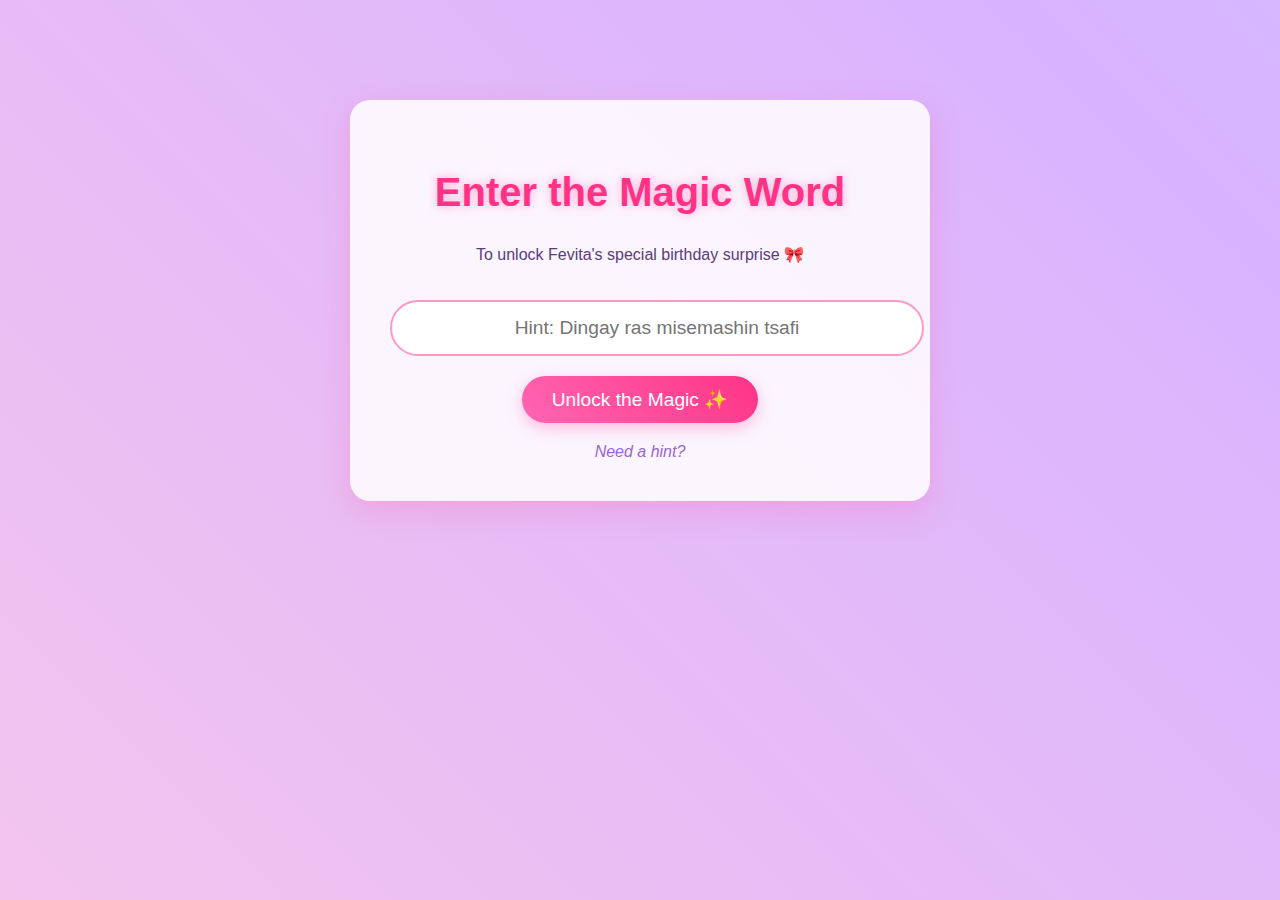
<file: index.html>
<!DOCTYPE html>
<html lang="en">
<head>
    <meta charset="UTF-8">
    <meta name="viewport" content="width=device-width, initial-scale=1.0">
    <title>For Your Eyes Only ✨</title>
    <link rel="stylesheet" href="styles.css">
    <style>
        .password-container {
            max-width: 500px;
            margin: 100px auto;
            padding: 40px;
            background: rgba(255, 255, 255, 0.85);
            border-radius: 20px;
            box-shadow: 0 10px 30px rgba(255, 102, 179, 0.3);
            text-align: center;
        }
        
        .password-title {
            font-size: 2.5rem;
            color: #ff3385;
            margin-bottom: 30px;
            text-shadow: 0 0 10px rgba(255, 102, 179, 0.5);
        }
        
        .password-input {
            width: 100%;
            padding: 15px;
            margin: 20px 0;
            border: 2px solid #ff99cc;
            border-radius: 50px;
            font-size: 1.2rem;
            text-align: center;
            outline: none;
            transition: all 0.3s;
        }
        
        .password-input:focus {
            border-color: #ff3385;
            box-shadow: 0 0 15px rgba(255, 102, 179, 0.5);
        }
        
        .password-btn {
            background: linear-gradient(45deg, #ff66b3, #ff3385);
            color: white;
            border: none;
            padding: 12px 30px;
            font-size: 1.2rem;
            border-radius: 50px;
            cursor: pointer;
            transition: all 0.3s;
            box-shadow: 0 5px 15px rgba(255, 102, 179, 0.4);
        }
        
        .password-btn:hover {
            transform: translateY(-3px);
            box-shadow: 0 8px 20px rgba(255, 102, 179, 0.6);
        }
        
        .hint {
            margin-top: 20px;
            font-style: italic;
            color: #9966cc;
            cursor: pointer;
        }
        
        .hidden-hint {
            display: none;
            margin-top: 10px;
            padding: 10px;
            background: rgba(255, 255, 255, 0.7);
            border-radius: 10px;
        }
    </style>
</head>
<body>
    <div class="password-container">
        <h1 class="password-title">Enter the Magic Word</h1>
        <p>To unlock Fevita's special birthday surprise 🎀</p>
        
        <input type="password" id="passwordInput" class="password-input" placeholder="Hint: Dingay ras misemashin tsafi">
        <button onclick="checkPassword()" class="password-btn">Unlock the Magic ✨</button>
        
        <div class="hint" onclick="showHint()">Need a hint?</div>
        <div id="hiddenHint" class="hidden-hint">Try "forever" or "love" or her name</div>
    </div>

    <script>
        function checkPassword() {
            const passwords = ["fevita", "love", "forever", "birthday", "amor"]; 
            const input = document.getElementById("passwordInput").value.toLowerCase();
            
            if (passwords.includes(input)) {
                // Correct password - redirect to main page
                window.location.href = "main.html";
            } else {
                // Wrong password - shake animation
                const container = document.querySelector(".password-container");
                container.style.animation = "shake 0.5s";
                setTimeout(() => {
                    container.style.animation = "";
                }, 500);
                
                // Confetti "fail"
                confetti({
                    particleCount: 50,
                    spread: 70,
                    origin: { y: 0.6 },
                    colors: ['#ff0000', '#880000'],
                    shapes: ['square']
                });
            }
        }
        
        function showHint() {
            const hint = document.getElementById("hiddenHint");
            hint.style.display = hint.style.display === "block" ? "none" : "block";
        }
        
        // Allow Enter key to submit
        document.getElementById("passwordInput").addEventListener("keyup", function(event) {
            if (event.key === "Enter") {
                checkPassword();
            }
        });
    </script>
    
    <style>
        @keyframes shake {
            0%, 100% { transform: translateX(0); }
            20%, 60% { transform: translateX(-10px); }
            40%, 80% { transform: translateX(10px); }
        }
    </style>
</body>
</html>
</file>
<file: styles.css>
/* Modern Aesthetic Styling */
body {
    font-family: 'Arial', sans-serif;
    background: linear-gradient(45deg, #ffcce6, #d9b3ff, #b3e6ff);
    background-size: 300% 300%;
    animation: gradientBG 10s ease infinite;
    margin: 0;
    padding: 0;
    color: #5a3d7a;
    text-align: center;
    overflow-x: hidden;
}

@keyframes gradientBG {
    0% { background-position: 0% 50%; }
    50% { background-position: 100% 50%; }
    100% { background-position: 0% 50%; }
}

/* Glowing Title */
h1 {
    font-size: 3.5rem;
    margin: 30px 0;
    text-shadow: 0 0 10px #ff66b3, 0 0 20px #ff66b3, 0 0 30px #ff66b3;
    animation: glow 2s ease-in-out infinite alternate;
}

@keyframes glow {
    from { text-shadow: 0 0 5px #ff66b3, 0 0 10px #ff66b3; }
    to { text-shadow: 0 0 15px #ff99cc, 0 0 25px #ff99cc; }
}

/* Photo Grid */
.photo-grid {
    display: grid;
    grid-template-columns: repeat(auto-fill, minmax(200px, 1fr));
    gap: 15px;
    padding: 20px;
    max-width: 900px;
    margin: 0 auto;
}

.photo-placeholder {
    width: 100%;
    height: 200px;
    background-color: rgba(255, 255, 255, 0.7);
    border-radius: 10px;
    display: flex;
    align-items: center;
    justify-content: center;
    font-size: 1.2rem;
    color: #9966cc;
    transition: transform 0.3s, box-shadow 0.3s;
}

.photo-placeholder:hover {
    transform: scale(1.05);
    box-shadow: 0 0 20px rgba(255, 102, 179, 0.6);
}

/* Poem Section */
.poem {
    max-width: 600px;
    margin: 40px auto;
    padding: 20px;
    background: rgba(255, 255, 255, 0.8);
    border-radius: 15px;
    box-shadow: 0 5px 15px rgba(0, 0, 0, 0.1);
    font-style: italic;
    line-height: 1.8;
}

/* Confetti Button */
.confetti-btn {
    background: #ff66b3;
    color: white;
    border: none;
    padding: 12px 25px;
    font-size: 1.2rem;
    border-radius: 50px;
    cursor: pointer;
    margin: 20px 0;
    transition: all 0.3s;
}

.confetti-btn:hover {
    background: #ff3385;
    transform: scale(1.1);
}
</file>
